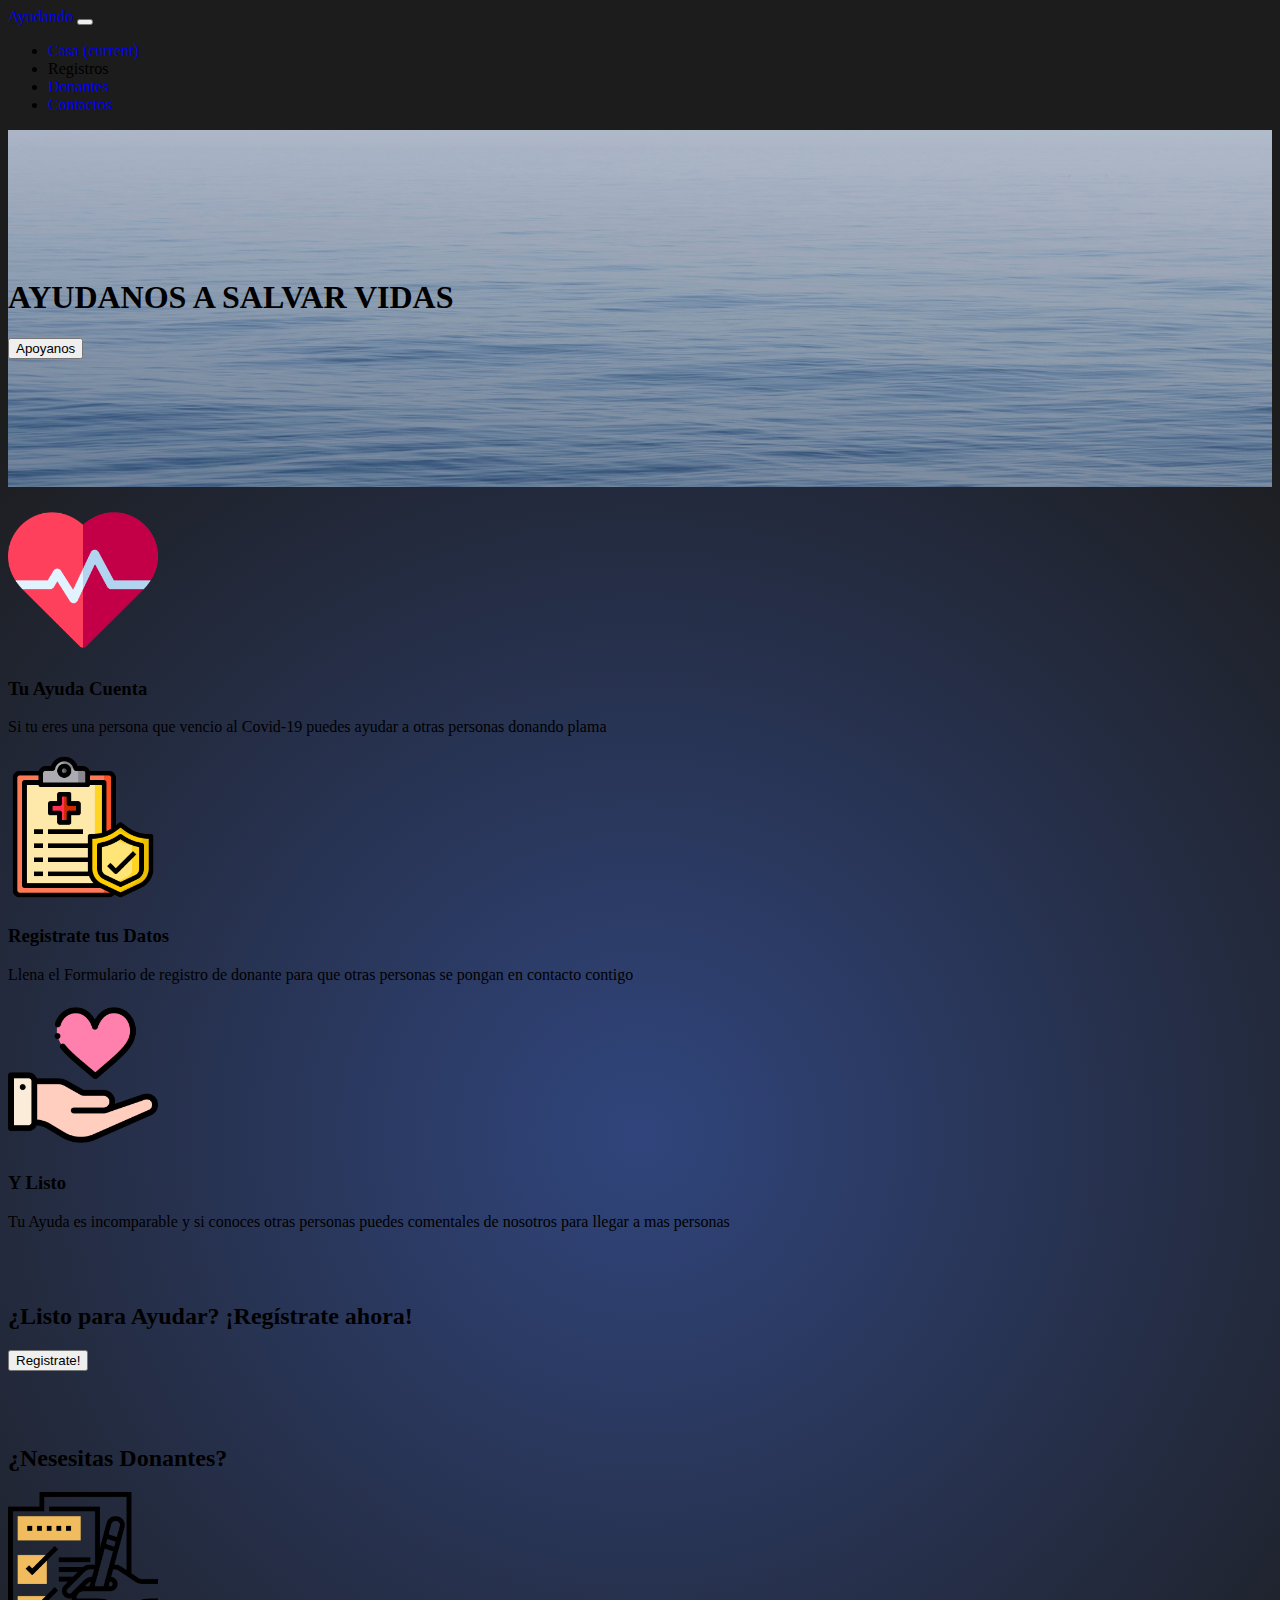
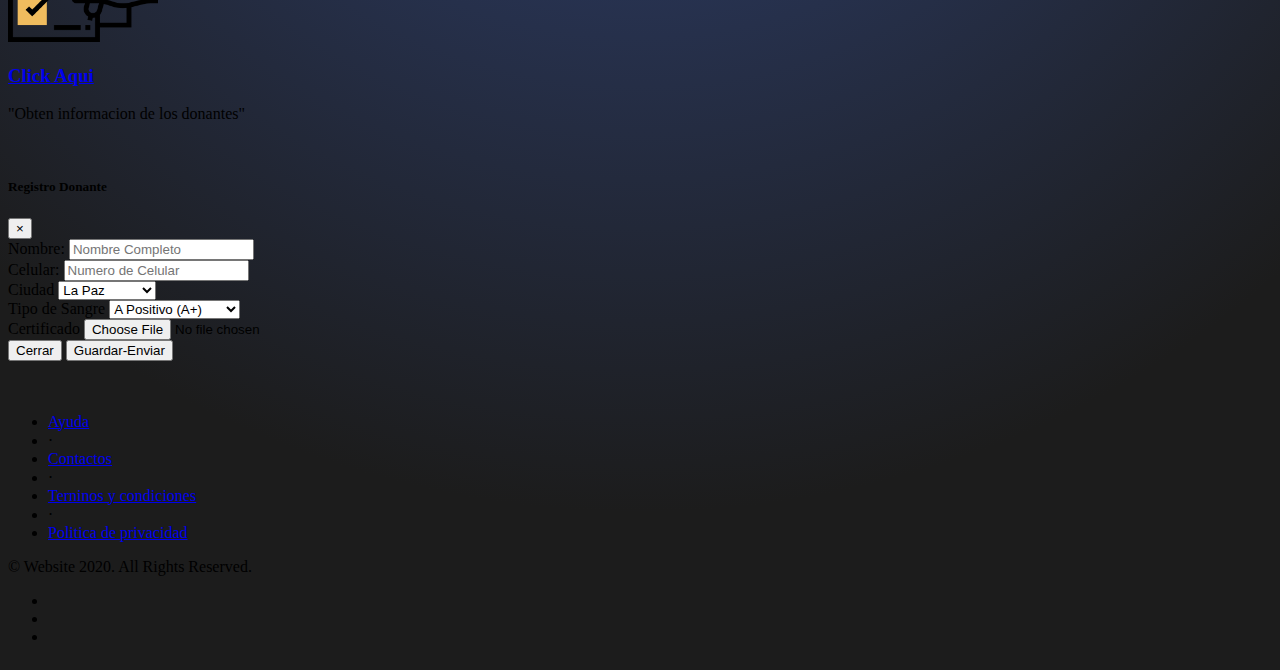
<file: index.html>
<!DOCTYPE html>
<html lang="es">
<head>
    <meta charset="UTF-8">
    <meta name="viewport" content="width=device-width, initial-scale=1.0">
    <title>index.html</title>
    <link rel="stylesheet" href="css/main.css">
    <link rel="stylesheet" href="https://stackpath.bootstrapcdn.com/bootstrap/4.5.0/css/bootstrap.min.css" integrity="sha384-9aIt2nRpC12Uk9gS9baDl411NQApFmC26EwAOH8WgZl5MYYxFfc+NcPb1dKGj7Sk" crossorigin="anonymous">  
</head>
<body class="hidden" id="body">
    <div class="centrador" id="covid">
        <div class="loada" >
            <center>
                <img src="img/covid.svg" >
                <div class="preloader"></div>
            </center>
        </div> 
        <div></div><div></div>
        <div></div><div></div>
        <div></div><div></div>
        <div></div><div></div>
        <div></div><div></div>
        <div></div><div></div>
        <div></div><div></div>
        <div></div><div></div>
        <div></div><div></div>
        <div></div><div></div>
    </div>
    <!-- Navigation -->
  <nav class="navbar navbar-expand-lg navbar-dark bg-dark fixed-top">
    <div class="container">
      <a class="navbar-brand" href="index.html">Ayudando</a>
      <button class="navbar-toggler" type="button" data-toggle="collapse" data-target="#navbarResponsive" aria-controls="navbarResponsive" aria-expanded="false" aria-label="Toggle navigation">
        <span class="navbar-toggler-icon"></span>
      </button>
      <div class="collapse navbar-collapse" id="navbarResponsive">
        <ul class="navbar-nav ml-auto">
          <li class="nav-item active">
            <a class="nav-link" href="index.html">Casa
              <span class="sr-only">(current)</span>
            </a>
          </li>
          <li class="nav-item">
            <a class="nav-link"  data-toggle="modal" data-target="#exampleModal">Registros</a>
          </li>
          <li class="nav-item">
            <a class="nav-link" href="donantes.html">Donantes</a>
          </li>
          <li class="nav-item">
            <a class="nav-link" href="biblicas.html">Contactos</a>
          </li>
        </ul>
      </div>
    </div>
  </nav>

  <header class="masthead text-white text-center" >
    <div class="overlay"></div>
    <div class="container">
      <div class="row">
        <div class="col-xl-9 mx-auto">
          <h1 class="mb-5">AYUDANOS A SALVAR VIDAS</h1>
        </div>
        <div class="col-md-10 col-lg-8 col-xl-7 mx-auto">
          <form>
            <div class="form-row">
              <div class="col-12">
                <button type="button" class="btn btn-primary" data-toggle="modal" data-target="#exampleModal" class="btn btn-block btn-lg btn-primary">Apoyanos</button>
              </div>
            </div>
          </form>
        </div>
      </div>
    </div>
  </header>

  <section class="features-icons bg-light text-center"><br>
    <div class="container">
      <div class="row">
        <div class="col-lg-4">
          <div class="features-icons-item mx-auto mb-5 mb-lg-0 mb-lg-3">
            <div class="features-icons-icon d-flex" style="justify-content: center;align-items: center;">
                <img src="img/coraz.png" style="width: 150px;height: 150px;">
            </div>
            <h3>Tu Ayuda Cuenta</h3>
            <p class="lead mb-0">
                Si tu eres una persona que vencio al Covid-19 puedes ayudar a otras personas donando plama
            </p>
          </div>
        </div>
        <div class="col-lg-4">
          <div class="features-icons-item mx-auto mb-5 mb-lg-0 mb-lg-3">
            <div class="features-icons-icon d-flex" style="justify-content: center;align-items: center;">
                <img src="img/seguro.png" style="width: 150px;height: 150px;">
            </div>
            <h3>Registrate tus Datos</h3>
            <p class="lead mb-0">
                Llena el Formulario de registro de donante  para que otras personas se pongan en contacto contigo
            </p>
          </div>
        </div>
        <div class="col-lg-4">
          <div class="features-icons-item mx-auto mb-0 mb-lg-3">
            <div class="features-icons-icon d-flex" style="justify-content: center;align-items: center;">
              <img src="img/corazon.png" style="width: 150px;height: 150px;">
            </div>
            <h3>Y Listo</h3>
            <p class="lead mb-0">
                Tu Ayuda es incomparable y si conoces otras personas puedes comentales de nosotros para llegar a mas personas 
            </p>
          </div>
        </div>
      </div>
    </div>
  </section><br><br>
  <!-- Call to Action -->
  <section class="call-to-action text-white text-center ">
    <div class="overlay"></div>
    <div class="container">
      <div class="row">
        <div class="col-xl-9 mx-auto">
          <h2 class="mb-4">¿Listo para Ayudar? ¡Regístrate ahora!</h2>
        </div>
        <div class="col-md-10 col-lg-8 col-xl-7 mx-auto">
          <form>
            <div class="form-row">
                
              <div class="col-12 " style="justify-content: center;align-items: center;">
                <button type="button" class="btn btn-primary" data-toggle="modal" data-target="#exampleModal" class="btn btn-block btn-lg btn-primary">Registrate!</button>
              </div>
            </div>
          </form>
        </div>
      </div>
    </div>
  </section><br><br>
<!-- Testimonials -->
<section class="testimonials text-center bg-light"><br>
    <div class="container">
      <h2 class="mb-5">¿Nesesitas Donantes?</h2>
      <div class="row">
        <div class="col-12">
          <div class="testimonial-item mx-auto mb-5 mb-lg-0">
            <a href="donantes.html">
                <img class="img-fluid" style="width: 150px;height: 150px;" src="img/prueba.png" >
                <h3 class="text-info">Click Aqui </h3>
            </a>
            <p class="font-weight-light mb-0">"Obten informacion de los donantes"</p>
          </div><br>
        </div>
      </div>
    </div>
  </section>
  <!-- Modal -->
<div class="modal fade" id="exampleModal" tabindex="-1" role="dialog" aria-labelledby="exampleModalLabel" aria-hidden="true">
    <div class="modal-dialog" role="document">
      <div class="modal-content">
        <div class="modal-header">
          <h5 class="modal-title" id="exampleModalLabel">Registro Donante</h5>
          <button type="button" class="close" data-dismiss="modal" aria-label="Close">
            <span aria-hidden="true">&times;</span>
          </button>
        </div>
        <div class="modal-body">
          <form action="" method="post">
              <div class="form-group">
                  <label for="my-input">Nombre:</label>
                  <input id="my-input" class="form-control" type="text" name="" placeholder="Nombre Completo">
              </div>
              <div class="form-group">
                <label for="my-input">Celular:</label>
                <input id="my-input" class="form-control" type="text" name="" placeholder="Numero de Celular">
            </div>
            <div class="form-group">
                <label for="my-input">Ciudad</label>
                <select name="" id="" class="form-control ">
                    <option value="">La Paz</option>
                    <option value="">Cochabanba</option>
                    <option value="">Oruro</option>
                    <option value="">Potosi</option>
                    <option value="">Santa Cruz</option>
                    <option value="">Beni</option>
                    <option value="">Pando</option>
                    <option value="">Tarija</option>
                    <option value="">Chuquisaca</option>
                </select>
            </div>
            <div class="form-group">
                <label for="my-input">Tipo de Sangre</label>
                <select name="" id="" class="form-control text-danger text-center">
                    <option value="">A Positivo (A+)</option>
                    <option value="">O Positivo (O+)</option>
                    <option value="">B Positivo (B+)</option>
                    <option value="">AB Positivo (AB+)</option>
                    <option value="">A Negativo (A-)</option>
                    <option value="">B Negativo (B-)</option>
                    <option value="">O Negativo (O-)</option>
                    <option value="">AB Negativo (AB-)</option>
                </select>
            </div>
            <div class="form-group">
                <label for="my-input">Certificado</label>
                <input id="my-input" class="form-control-file" type="file" name="">
            </div>
          </form>
        </div>
        <div class="modal-footer">
          <button type="button" class="btn btn-secondary" data-dismiss="modal">Cerrar</button>
          <button type="button" class="btn btn-primary">Guardar-Enviar</button>
        </div>
      </div>
    </div>
  </div>
  <br>
  <!-- Footer -->
  <br>
  <footer class="footer bg-*">
    <div class="container">
      <div class="row">
        <div class="col-lg-6 h-100 text-center text-lg-left my-auto">
          <ul class="list-inline mb-2">
            <li class="list-inline-item">
              <a href="#">Ayuda</a>
            </li>
            <li class="list-inline-item">&sdot;</li>
            <li class="list-inline-item">
              <a href="#">Contactos</a>
            </li>
            <li class="list-inline-item">&sdot;</li>
            <li class="list-inline-item">
              <a href="#">Terninos y condiciones</a>
            </li>
            <li class="list-inline-item">&sdot;</li>
            <li class="list-inline-item">
              <a href="#">Politica de privacidad</a>
            </li>
          </ul>
          <p class="text-muted small mb-4 mb-lg-0">&copy; Website 2020. All Rights Reserved.</p>
        </div>
        <div class="col-lg-6 h-100 text-center text-lg-right my-auto">
          <ul class="list-inline mb-0">
            <li class="list-inline-item mr-3">
              <a href="#">
                <i class="fab fa-facebook fa-2x fa-fw"></i>
              </a>
            </li>
            <li class="list-inline-item mr-3">
              <a href="#">
                <i class="fab fa-twitter-square fa-2x fa-fw"></i>
              </a>
            </li>
            <li class="list-inline-item">
              <a href="#">
                <i class="fab fa-instagram fa-2x fa-fw"></i>
              </a>
            </li>
          </ul>
        </div>
      </div>
    </div>
  </footer>

    
    <script src="javaScript/script.js" ></script>
    <script src="https://code.jquery.com/jquery-3.5.1.min.js"></script>
    <script src="https://code.jquery.com/jquery-3.5.1.slim.min.js" integrity="sha384-DfXdz2htPH0lsSSs5nCTpuj/zy4C+OGpamoFVy38MVBnE+IbbVYUew+OrCXaRkfj" crossorigin="anonymous"></script>
<script src="https://cdn.jsdelivr.net/npm/popper.js@1.16.0/dist/umd/popper.min.js" integrity="sha384-Q6E9RHvbIyZFJoft+2mJbHaEWldlvI9IOYy5n3zV9zzTtmI3UksdQRVvoxMfooAo" crossorigin="anonymous"></script>
<script src="https://stackpath.bootstrapcdn.com/bootstrap/4.5.0/js/bootstrap.min.js" integrity="sha384-OgVRvuATP1z7JjHLkuOU7Xw704+h835Lr+6QL9UvYjZE3Ipu6Tp75j7Bh/kR0JKI" crossorigin="anonymous"></script>
</body>
</html>
</file>
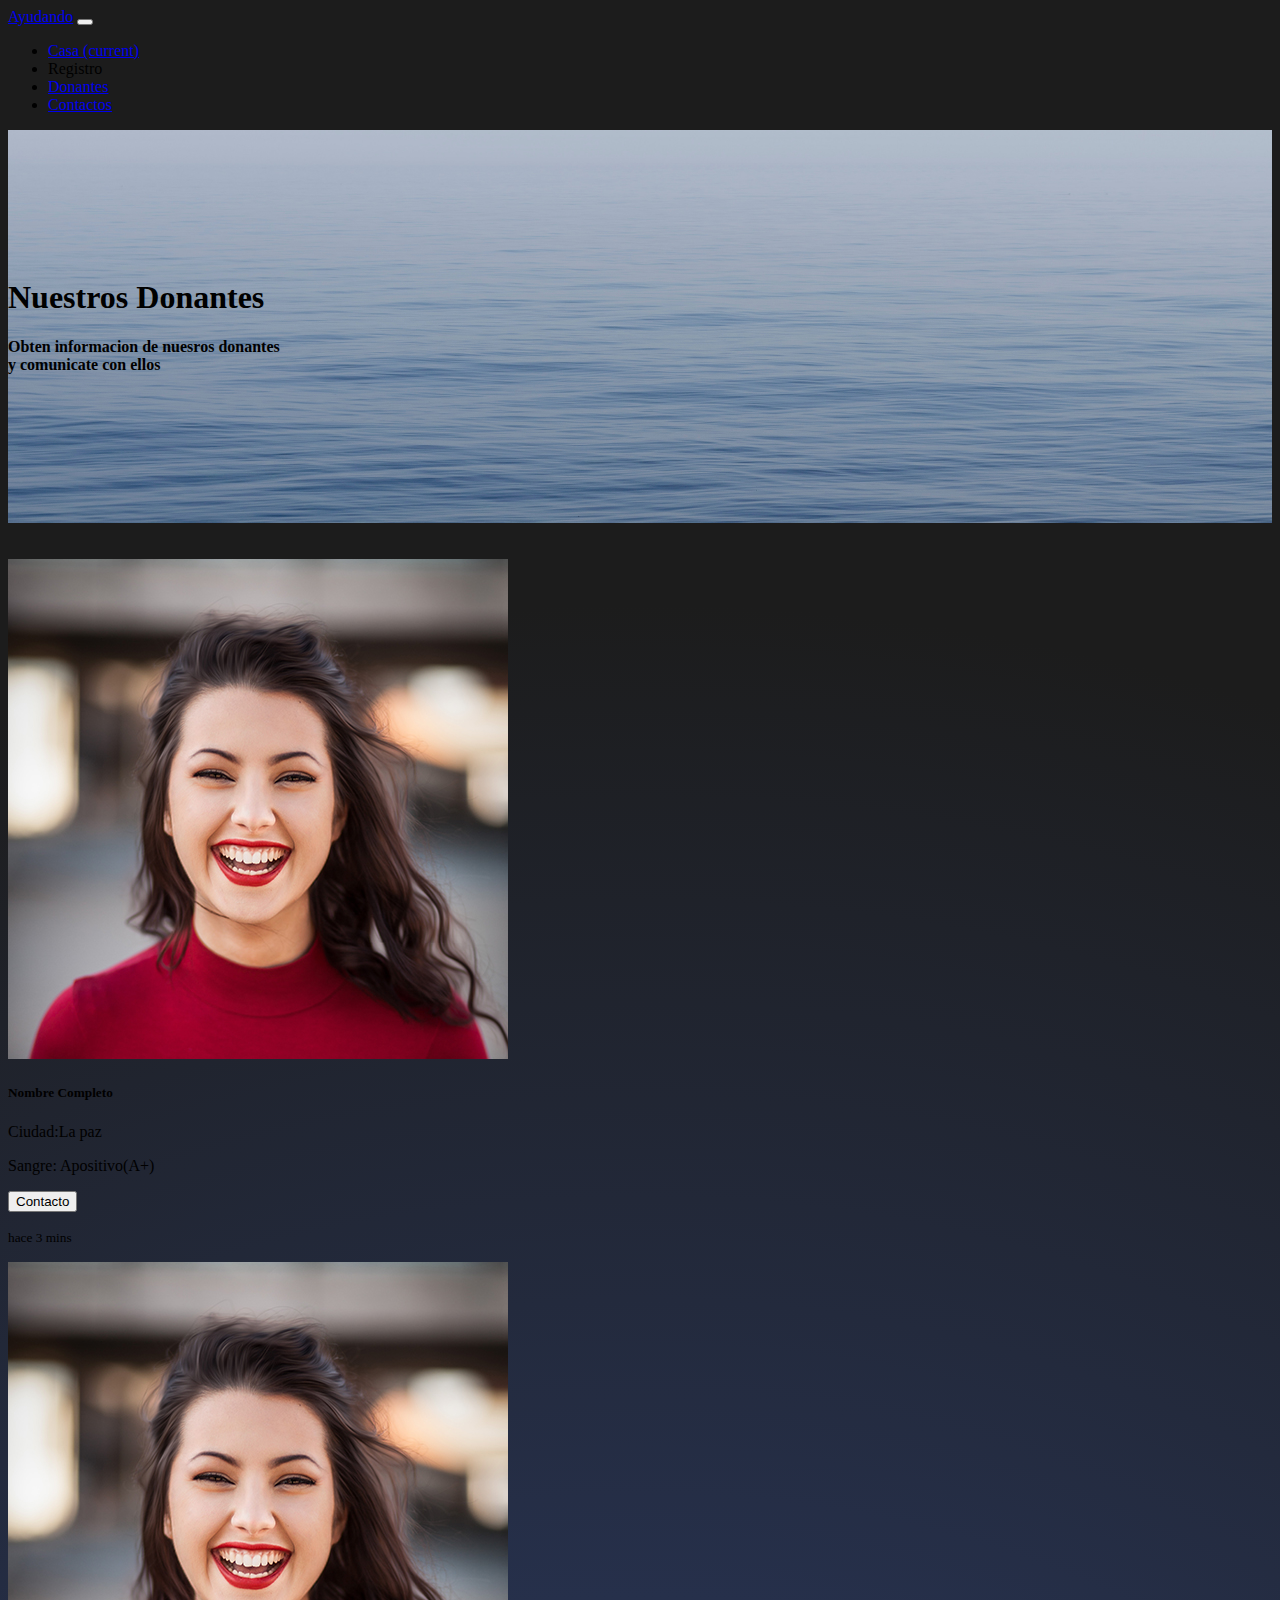
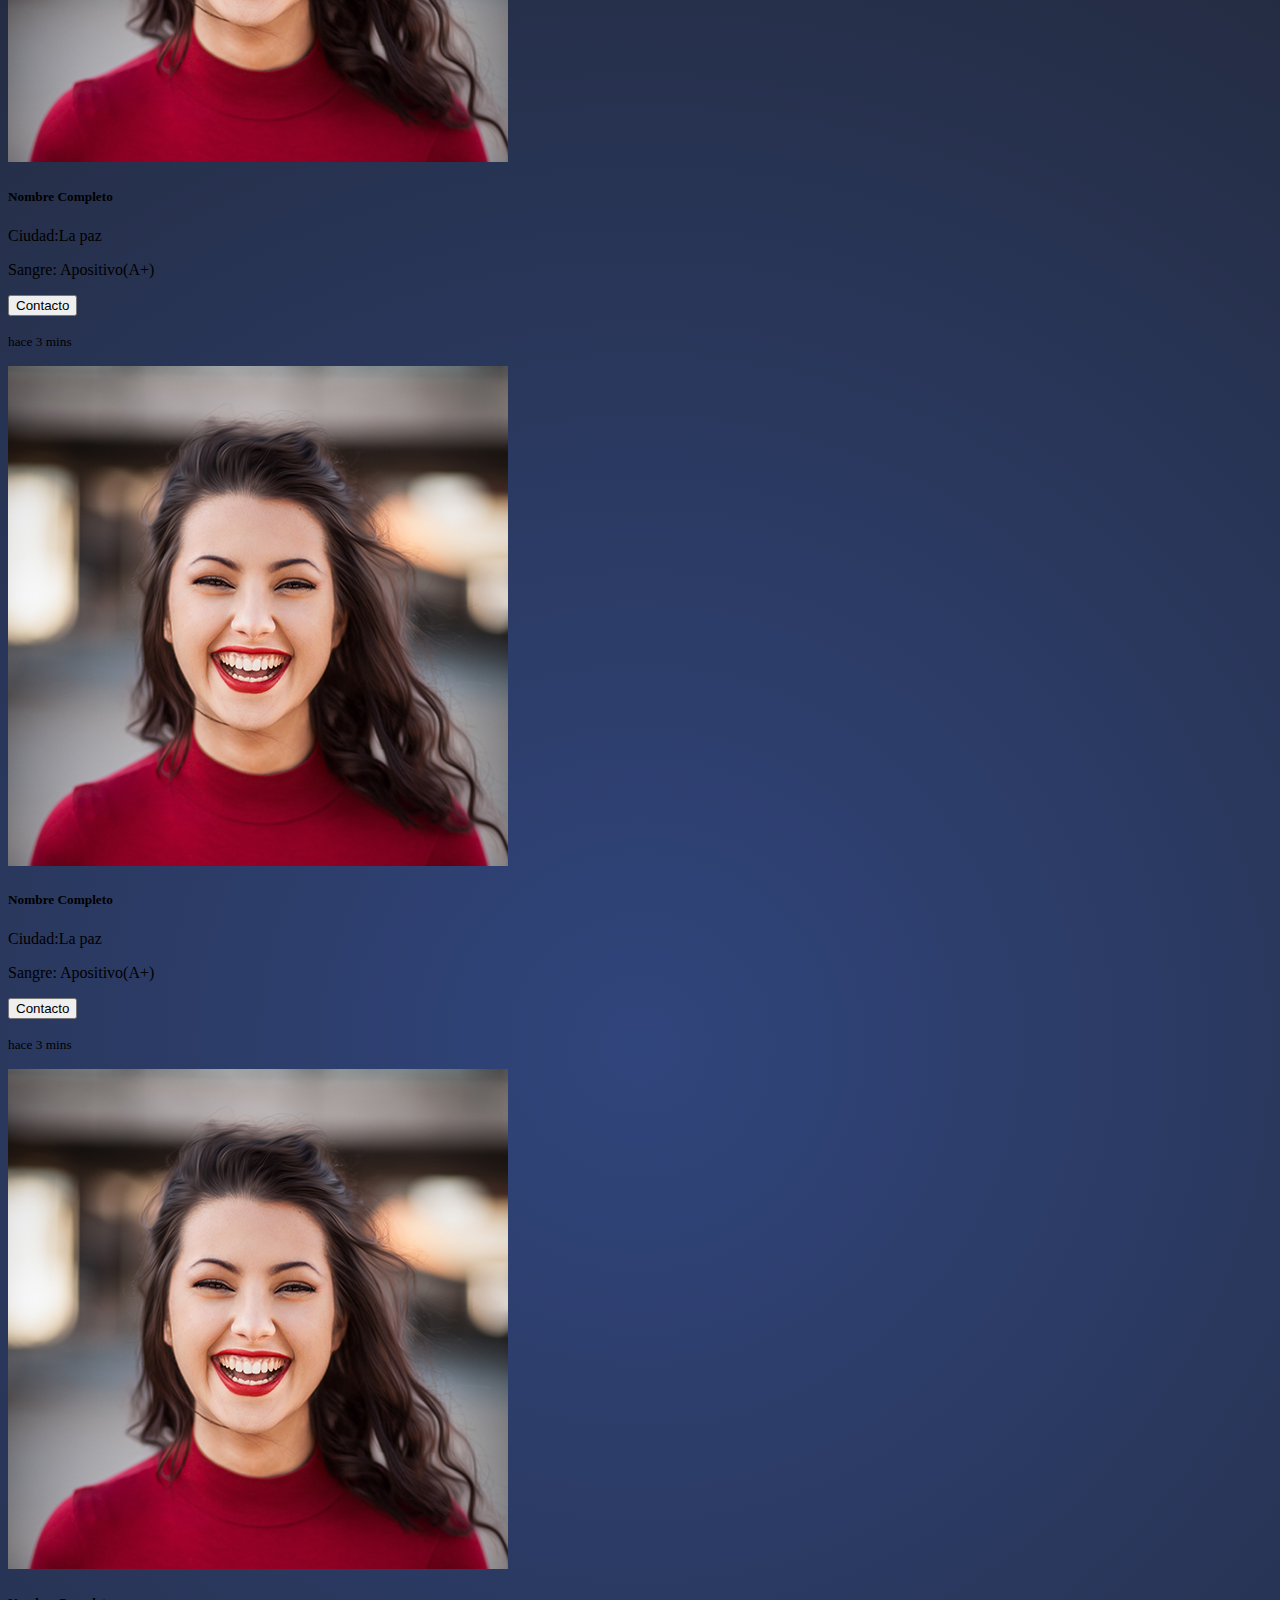
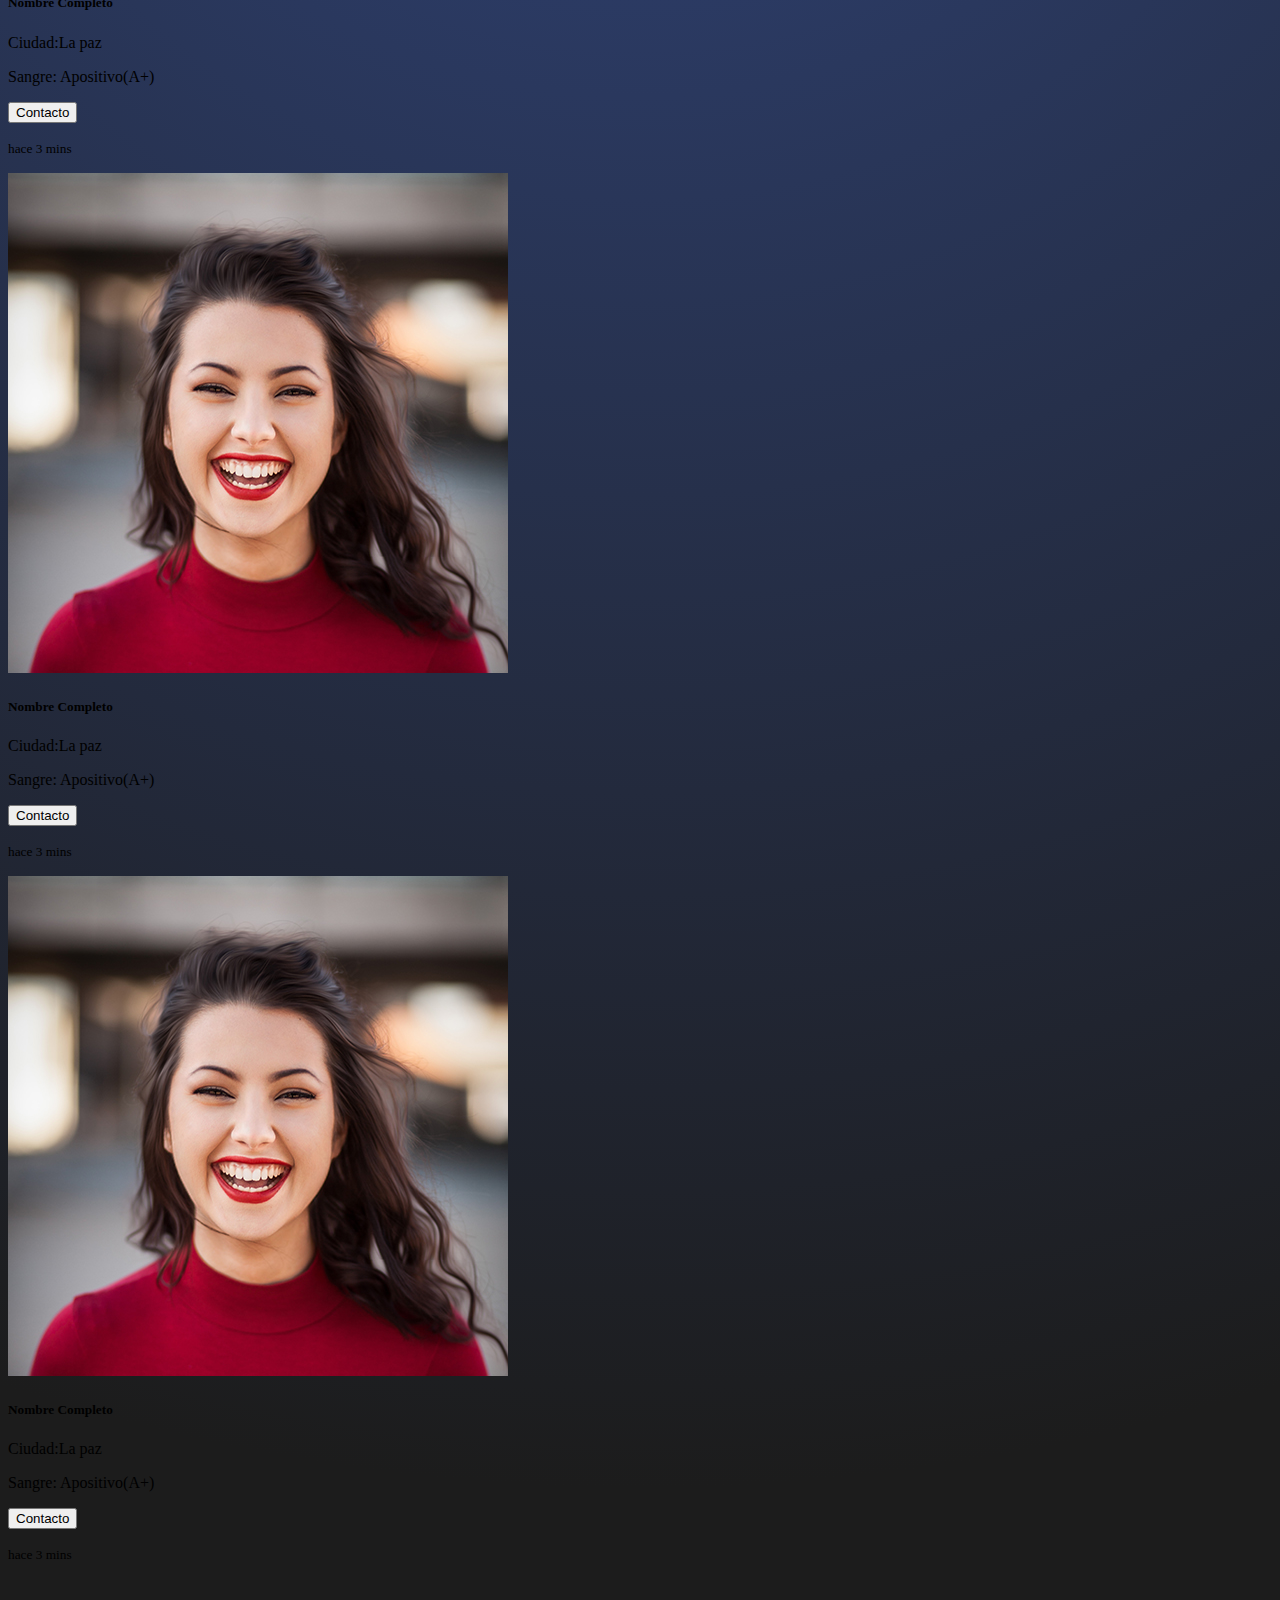
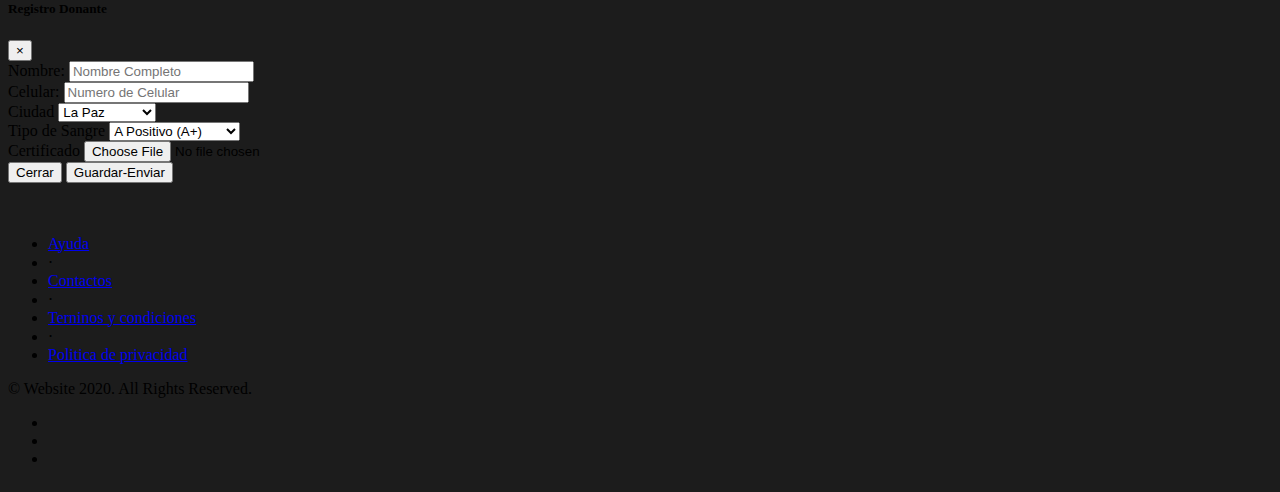
<file: donantes.html>
<!DOCTYPE html>
<html lang="es">
<head>
    <meta charset="UTF-8">
    <meta name="viewport" content="width=device-width, initial-scale=1.0">
    <title>Lista_Donantes</title>
    
    <link rel="stylesheet" href="css/main.css">
    <link rel="stylesheet" href="https://stackpath.bootstrapcdn.com/bootstrap/4.5.0/css/bootstrap.min.css" integrity="sha384-9aIt2nRpC12Uk9gS9baDl411NQApFmC26EwAOH8WgZl5MYYxFfc+NcPb1dKGj7Sk" crossorigin="anonymous">
</head>
<body class="hidden" id="body">
    <div class="centrador" id="covid">
        <div class="loada" >
            <center>
                <img src="img/covid.svg" >
                <div class="preloader"></div>
            </center>
        </div> 
        <div></div><div></div>
        <div></div><div></div>
        <div></div><div></div>
        <div></div><div></div>
        <div></div><div></div>
        <div></div><div></div>
        <div></div><div></div>
        <div></div><div></div>
        <div></div><div></div>
        <div></div><div></div>
    </div>
    <!-- Navigation -->
  <nav class="navbar navbar-expand-lg navbar-dark bg-dark fixed-top">
    <div class="container">
      <a class="navbar-brand" href="index.html">Ayudando</a>
      <button class="navbar-toggler" type="button" data-toggle="collapse" data-target="#navbarResponsive" aria-controls="navbarResponsive" aria-expanded="false" aria-label="Toggle navigation">
        <span class="navbar-toggler-icon"></span>
      </button>
      <div class="collapse navbar-collapse" id="navbarResponsive">
        <ul class="navbar-nav ml-auto">
          <li class="nav-item active">
            <a class="nav-link" href="index.html">Casa
              <span class="sr-only">(current)</span>
            </a>
          </li>
          <li class="nav-item">
            <a class="nav-link"  data-toggle="modal" data-target="#exampleModal">Registro</a>
          </li>
          <li class="nav-item">
            <a class="nav-link" href="donantes.html">Donantes</a>
          </li>
          <li class="nav-item">
            <a class="nav-link" href="#">Contactos</a>
          </li>
        </ul>
      </div>
    </div>
  </nav>
  <header class="masthead text-white text-center" >
    <div class="overlay"></div>
    <div class="container">
      <div class="row">
        <div class="col-xl-9 mx-auto">
          <h1 class="mb-5">Nuestros Donantes</h1>
        </div>
        <div class="col-xl-9 mx-auto">
            <h4 class="mb-5">Obten informacion de nuesros donantes  <br>   y comunicate con ellos</h4>
        </div>
      </div>
    </div>
  </header><br>
  <section class="call-to-action text-white text-center"><br>
    <div class="overlay"></div>
    <div class="container">
        <div class="row">
            <div class="col-6 mx-auto">
                <div class="card mb-3 text-info" style="max-width: 450px;">
                    <div class="row no-gutters">
                      <div class="col-md-4">
                        <img src="img/testimonials-1.jpg" class="card-img" alt="...">
                      </div>
                      <div class="col-md-6">
                        <div class="card-body">
                          <h5 class="card-title">Nombre Completo</h5>
                            <p class="card-text">
                                Ciudad:La paz
                            </p>
                            <p class="card-text">
                                Sangre: Apositivo(A+)
                            </p>
                            <button class="btn btn-primary">Contacto</button>
                          <p class="card-text"><small class="text-muted">hace 3 mins</small></p>
                        </div>
                      </div>
                    </div>
                </div>
            </div>
            <div class="col-6 mx-auto">
                <div class="card mb-3 text-info" style="max-width: 450px;">
                    <div class="row no-gutters">
                      <div class="col-md-4">
                        <img src="img/testimonials-1.jpg" class="card-img" alt="...">
                      </div>
                      <div class="col-md-6">
                        <div class="card-body">
                          <h5 class="card-title">Nombre Completo</h5>
                            <p class="card-text">
                                Ciudad:La paz
                            </p>
                            <p class="card-text">
                                Sangre: Apositivo(A+)
                            </p>
                            <button class="btn btn-primary">Contacto</button>
                          <p class="card-text"><small class="text-muted">hace 3 mins</small></p>
                        </div>
                      </div>
                    </div>
                </div>
            </div>
            <div class="col-6 mx-auto">
                <div class="card mb-3 text-info" style="max-width: 450px;">
                    <div class="row no-gutters">
                      <div class="col-md-4">
                        <img src="img/testimonials-1.jpg" class="card-img" alt="...">
                      </div>
                      <div class="col-md-6">
                        <div class="card-body">
                          <h5 class="card-title">Nombre Completo</h5>
                            <p class="card-text">
                                Ciudad:La paz
                            </p>
                            <p class="card-text">
                                Sangre: Apositivo(A+)
                            </p>
                            <button class="btn btn-primary">Contacto</button>
                          <p class="card-text"><small class="text-muted">hace 3 mins</small></p>
                        </div>
                      </div>
                    </div>
                </div>
            </div>
            <div class="col-6 mx-auto">
                <div class="card mb-3 text-info" style="max-width: 450px;">
                    <div class="row no-gutters">
                      <div class="col-md-4">
                        <img src="img/testimonials-1.jpg" class="card-img" alt="...">
                      </div>
                      <div class="col-md-6">
                        <div class="card-body">
                          <h5 class="card-title">Nombre Completo</h5>
                            <p class="card-text">
                                Ciudad:La paz
                            </p>
                            <p class="card-text">
                                Sangre: Apositivo(A+)
                            </p>
                            <button class="btn btn-primary">Contacto</button>
                          <p class="card-text"><small class="text-muted">hace 3 mins</small></p>
                        </div>
                      </div>
                    </div>
                </div>
            </div><div class="col-6 mx-auto">
                <div class="card mb-3 text-info" style="max-width: 450px;">
                    <div class="row no-gutters">
                      <div class="col-md-4">
                        <img src="img/testimonials-1.jpg" class="card-img" alt="...">
                      </div>
                      <div class="col-md-6">
                        <div class="card-body">
                          <h5 class="card-title">Nombre Completo</h5>
                            <p class="card-text">
                                Ciudad:La paz
                            </p>
                            <p class="card-text">
                                Sangre: Apositivo(A+)
                            </p>
                            <button class="btn btn-primary">Contacto</button>
                          <p class="card-text"><small class="text-muted">hace 3 mins</small></p>
                        </div>
                      </div>
                    </div>
                </div>
            </div>
            <div class="col-6 mx-auto">
                <div class="card mb-3 text-info" style="max-width: 450px;">
                    <div class="row no-gutters">
                      <div class="col-md-4">
                        <img src="img/testimonials-1.jpg" class="card-img" alt="...">
                      </div>
                      <div class="col-md-6">
                        <div class="card-body">
                          <h5 class="card-title">Nombre Completo</h5>
                            <p class="card-text">
                                Ciudad:La paz
                            </p>
                            <p class="card-text">
                                Sangre: Apositivo(A+)
                            </p>
                            <button class="btn btn-primary">Contacto</button>
                          <p class="card-text"><small class="text-muted">hace 3 mins</small></p>
                        </div>
                      </div>
                    </div>
                </div>
            </div>
        </div>
    </div>
  </section>
  <!-- Modal -->
<div class="modal fade" id="exampleModal" tabindex="-1" role="dialog" aria-labelledby="exampleModalLabel" aria-hidden="true">
    <div class="modal-dialog" role="document">
      <div class="modal-content">
        <div class="modal-header">
          <h5 class="modal-title" id="exampleModalLabel">Registro Donante</h5>
          <button type="button" class="close" data-dismiss="modal" aria-label="Close">
            <span aria-hidden="true">&times;</span>
          </button>
        </div>
        <div class="modal-body">
          <form action="" method="post">
              <div class="form-group">
                  <label for="my-input">Nombre:</label>
                  <input id="my-input" class="form-control" type="text" name="" placeholder="Nombre Completo">
              </div>
              <div class="form-group">
                <label for="my-input">Celular:</label>
                <input id="my-input" class="form-control" type="text" name="" placeholder="Numero de Celular">
            </div>
            <div class="form-group">
                <label for="my-input">Ciudad</label>
                <select name="" id="" class="form-control ">
                    <option value="">La Paz</option>
                    <option value="">Cochabanba</option>
                    <option value="">Oruro</option>
                    <option value="">Potosi</option>
                    <option value="">Santa Cruz</option>
                    <option value="">Beni</option>
                    <option value="">Pando</option>
                    <option value="">Tarija</option>
                    <option value="">Chuquisaca</option>
                </select>
            </div>
            <div class="form-group">
                <label for="my-input">Tipo de Sangre</label>
                <select name="" id="" class="form-control text-danger text-center">
                    <option value="">A Positivo (A+)</option>
                    <option value="">O Positivo (O+)</option>
                    <option value="">B Positivo (B+)</option>
                    <option value="">AB Positivo (AB+)</option>
                    <option value="">A Negativo (A-)</option>
                    <option value="">B Negativo (B-)</option>
                    <option value="">O Negativo (O-)</option>
                    <option value="">AB Negativo (AB-)</option>
                </select>
            </div>
            <div class="form-group">
                <label for="my-input">Certificado</label>
                <input id="my-input" class="form-control-file" type="file" name="">
            </div>
          </form>
        </div>
        <div class="modal-footer">
          <button type="button" class="btn btn-secondary" data-dismiss="modal">Cerrar</button>
          <button type="button" class="btn btn-primary">Guardar-Enviar</button>
        </div>
      </div>
    </div>
  </div>
  <br>
  <!-- Footer -->
  <br>
  <footer class="footer bg-*">
    <div class="container">
      <div class="row">
        <div class="col-lg-6 h-100 text-center text-lg-left my-auto">
          <ul class="list-inline mb-2">
            <li class="list-inline-item">
              <a href="#">Ayuda</a>
            </li>
            <li class="list-inline-item">&sdot;</li>
            <li class="list-inline-item">
              <a href="#">Contactos</a>
            </li>
            <li class="list-inline-item">&sdot;</li>
            <li class="list-inline-item">
              <a href="#">Terninos y condiciones</a>
            </li>
            <li class="list-inline-item">&sdot;</li>
            <li class="list-inline-item">
              <a href="#">Politica de privacidad</a>
            </li>
          </ul>
          <p class="text-muted small mb-4 mb-lg-0">&copy; Website 2020. All Rights Reserved.</p>
        </div>
        <div class="col-lg-6 h-100 text-center text-lg-right my-auto">
          <ul class="list-inline mb-0">
            <li class="list-inline-item mr-3">
              <a href="#">
                <i class="fab fa-facebook fa-2x fa-fw"></i>
              </a>
            </li>
            <li class="list-inline-item mr-3">
              <a href="#">
                <i class="fab fa-twitter-square fa-2x fa-fw"></i>
              </a>
            </li>
            <li class="list-inline-item">
              <a href="#">
                <i class="fab fa-instagram fa-2x fa-fw"></i>
              </a>
            </li>
          </ul>
        </div>
      </div>
    </div>
  </footer>
    
<script src="javaScript/script.js" ></script>
<script src="https://code.jquery.com/jquery-3.5.1.slim.min.js" integrity="sha384-DfXdz2htPH0lsSSs5nCTpuj/zy4C+OGpamoFVy38MVBnE+IbbVYUew+OrCXaRkfj" crossorigin="anonymous"></script>
<script src="https://cdn.jsdelivr.net/npm/popper.js@1.16.0/dist/umd/popper.min.js" integrity="sha384-Q6E9RHvbIyZFJoft+2mJbHaEWldlvI9IOYy5n3zV9zzTtmI3UksdQRVvoxMfooAo" crossorigin="anonymous"></script>
<script src="https://stackpath.bootstrapcdn.com/bootstrap/4.5.0/js/bootstrap.min.js" integrity="sha384-OgVRvuATP1z7JjHLkuOU7Xw704+h835Lr+6QL9UvYjZE3Ipu6Tp75j7Bh/kR0JKI" crossorigin="anonymous"></script>
</body>
</html>
</file>
<file: css/main.css>
body {
    display: flex;
  flex-direction: column;
  justify-content: center;
  background: #080e1e;
    background: radial-gradient(circle, rgb(65, 102, 202) -60%, rgba(0, 0, 0, 0.8901960784313725) 75%);
    background: -webkit-radial-gradient(circle, rgb(65, 102, 202) -60%, rgba(0, 0, 0, 0.8901960784313725) 75%);
  background: -moz-radial-gradient(circle, rgb(65, 102, 202) -60%, rgba(0, 0, 0, 0.8901960784313725) 75%);
  background: -o-radial-gradient(circle, rgb(65, 102, 202) -60%, rgba(0, 0, 0, 0.8901960784313725) 75%);			
}
.hidden{
    overflow: hidden;
}

.centrador{
    height: 100vh;
}
header.masthead {
    position: relative;
    background-color: #343a40;
    background: url("../img/fondo.jpg") no-repeat center center;
    background-size: cover;
    padding-top: 8rem;
    padding-bottom: 8rem;
  }
.preloader {
    width: 30px;
    height: 30px;
    border: 10px solid #eee;
    border-top: 10px solid #666;
    border-radius: 50%;
    animation-name: girar;
    animation-duration: 2s;
    animation-iteration-count: infinite;
  }
  @keyframes girar {
    from {
      transform: rotate(0deg);
    }
    to {
      transform: rotate(360deg);
    }
  }
#covid-19 { 
    
    width: 450px; 
    height: 450px; 
    animation-name: float;
    animation-duration: 1s;
    animation-direction: alternate;
    animation-iteration-count: infinite;
    animation-timing-function: ease-in-out;
}

.shadow {
    width: 100px;
  height: 10px;
  background: #1c1c1c;		    
  border-radius: 70%;
  opacity: 1;
  filter: blur(3px);
  animation-name: animate-shadow;
    animation-duration: 1s;
    animation-direction: alternate;
    animation-iteration-count: infinite;
    animation-timing-function: ease-in-out;
}

g.evelope {
    animation-name: rotate;
    transform-origin: 100px 105px;
    animation-duration: 2s;
    animation-direction: alternate;
    animation-iteration-count: infinite;
    animation-timing-function: ease-in-out;
}

ellipse.left-eyeball,
ellipse.right-eyeball {
    animation-name: moveEyeBalls;
    transform-origin: 50% 50%;
    animation-duration: 3s;
    animation-direction: normal;
    animation-iteration-count: infinite;
    animation-timing-function: ease-in-out;
}

.left-eyebrows,
.right-eyebrows {
    animation-name: moveEyebrows;
    transform-origin: 50% 50%;
    animation-duration: 1s;
    animation-direction: alternate;
    animation-iteration-count: infinite;
    animation-timing-function: ease-in-out;
}

.mouth {
    animation-name: moveMouth;
    transform-origin: 50% 50%;
    animation-duration: 2s;
    animation-direction: alternate;
    animation-iteration-count: infinite;
    animation-timing-function: ease-in-out;
}

@keyframes moveMouth {
    
    0% {
        transform: rotate(0deg);
    } 100% {
        transform: rotate(12deg);
    }

}

@keyframes moveEyebrows {
    
    0% {
        transform: translateY(0px);
    } 100% {
        transform: translateY(-1px);
    }

}

@keyframes moveEyeBalls {
    
    0% {
        transform: translateX(0px);
    } 25% {
        transform: translateX(2px);
    } 50%{
        transform: translateX(-2px);
    } 75%{
        transform: translateX(-2px);
    } 100% {
        transform: translateX(0px);
    }

}

@keyframes float {
    
    0% {
        transform: translateY(0px);
    } 100% {
        transform: translateY(20px);
    }
}

@keyframes animate-shadow {
    
    0% {
        transform: scale(1);
    } 100% {
        transform: scale(1.2);
    }
}

@keyframes rotate {
    
    0% {
        transform: rotate(0deg);
    } 50% {
        transform: rotate(4deg);
    } 100% {
        transform: rotate(0deg);
    }
    
}
</file>
